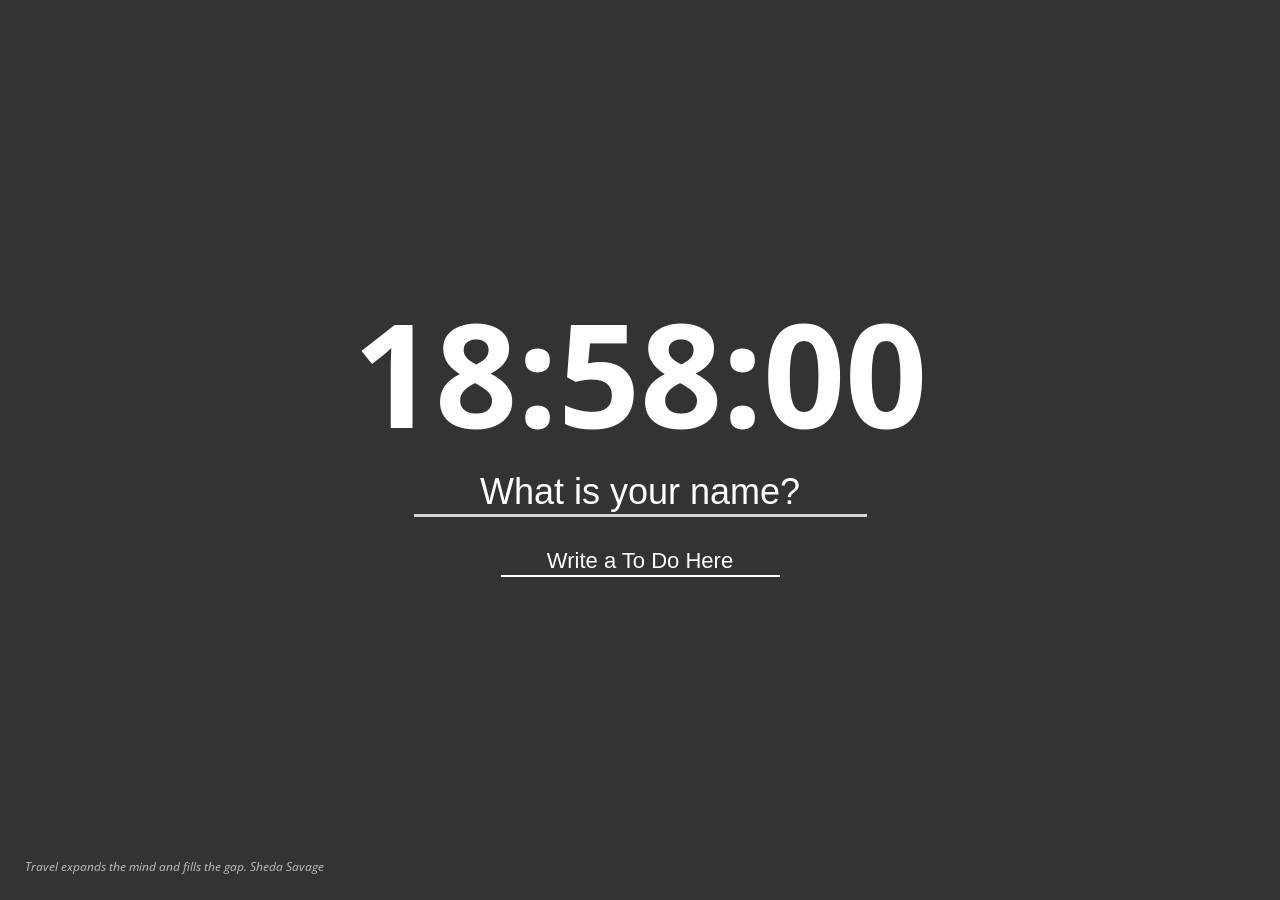
<file: index.html>
<!DOCTYPE html>
<html lang="en">
<head>
    <meta charset="UTF-8">
    <meta http-equiv="X-UA-Compatible" content="IE=edge">
    <meta name="viewport" content="width=device-width, initial-scale=1.0">
    <title>Momentum</title>
    <link rel="stylesheet" href="css/style.css">
</head>
<body>
    <div class="center">
        <h2 id="clock">00:00</h2>
        <form id="login-form" class="hidden">
            <input required maxlength="15" type="text" placeholder="What is your name?" class="name_input name"/>
        </form>
        <h2 id="greeting" class="hidden name"></h1>
        <form id="todo-form">
            <input type="text" placeholder="Write a To Do Here" required>
        </form>
        <ul id="todo-list"></ul>
    </div>
    <div id="quote">
        <span></span>
        <span></span>
    </div>
    <div id="weather">
        <span></span>
        <span></span>
    </div>
    <script src ="js/background.js"></script>
    <script src="js/quotes.js"></script>
    <script src="js/greetings.js"></script>
    <script src="js/clock.js"></script>  
    <script src="js/todo.js"></script>
    <script src="js/weather.js"></script>
</body>
</html>
</file>
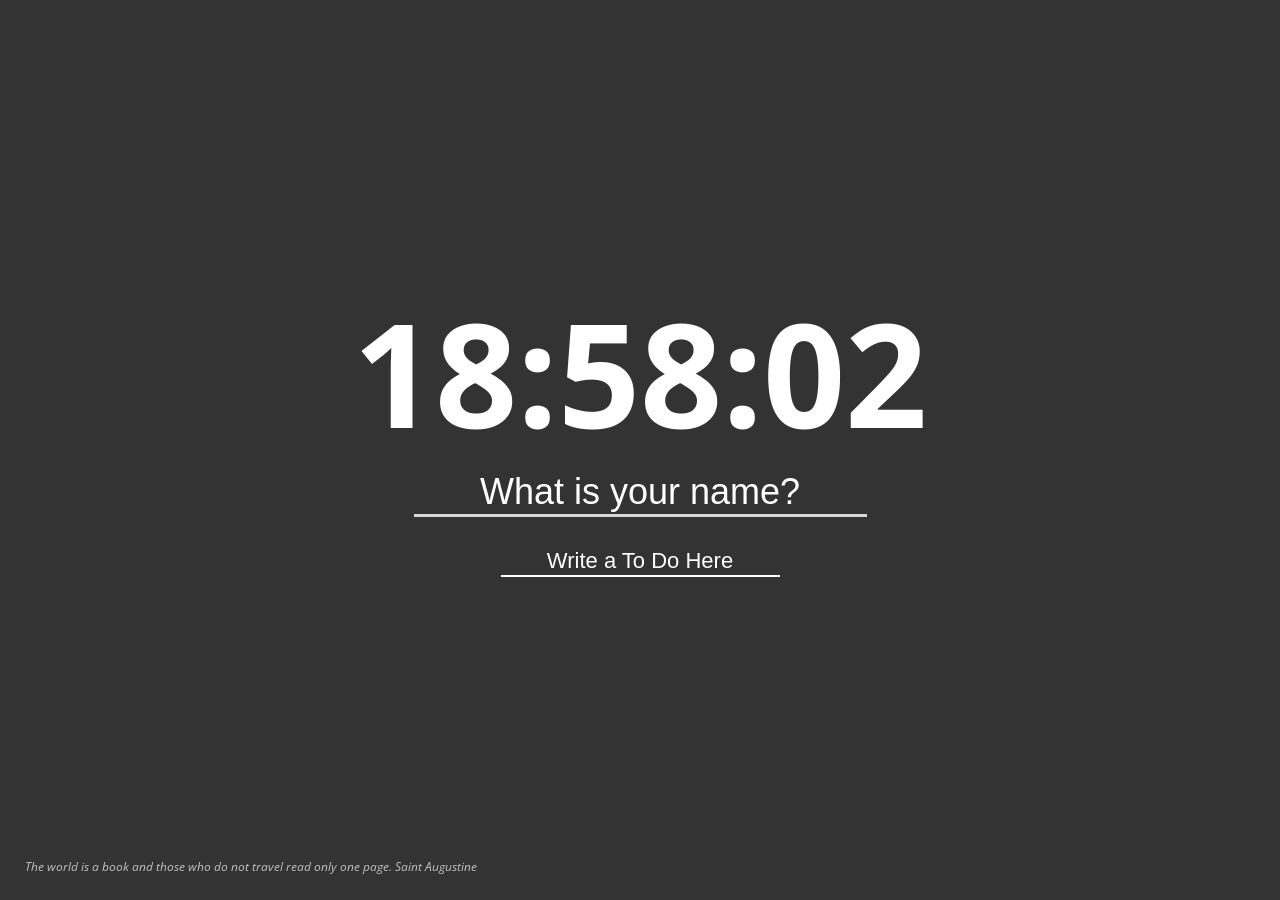
<file: Momentum.html>
<!DOCTYPE html>
<html lang="en">
<head>
    <meta charset="UTF-8">
    <meta http-equiv="X-UA-Compatible" content="IE=edge">
    <meta name="viewport" content="width=device-width, initial-scale=1.0">
    <title>Momentum</title>
    <link rel="stylesheet" href="css/Momentum_style.css">
</head>
<body>
    <div class="center">
        <h2 id="clock">00:00</h2>
        <form id="login-form" class="hidden">
            <input required maxlength="15" type="text" placeholder="What is your name?" class="name_input name"/>
        </form>
        <h2 id="greeting" class="hidden name"></h1>
        <form id="todo-form">
            <input type="text" placeholder="Write a To Do Here" required>
        </form>
        <ul id="todo-list"></ul>
    </div>
    <div id="quote">
        <span></span>
        <span></span>
    </div>
    <div id="weather">
        <span></span>
        <span></span>
    </div>
    <script src ="js/background.js"></script>
    <script src="js/quotes.js"></script>
    <script src="js/greetings.js"></script>
    <script src="js/clock.js"></script>  
    <script src="js/todo.js"></script>
    <script src="js/weather.js"></script>
</body>
</html>
</file>
<file: css/style.css>
@charset "utf-8";
@import url("https://fonts.googleapis.com/css?family=Open+Sans");
@import "./main.css";
@import "./quote.css";
@import "./clock.css";
@import "./weather.css";
@import "./center.css";
@import "./todo.css";
.hidden{
    display:none;
}
</file>
<file: css/Momentum_style.css>
@charset "utf-8";
@import url("https://fonts.googleapis.com/css?family=Open+Sans");
@import "./main.css";
@import "./quote.css";
@import "./clock.css";
@import "./weather.css";
@import "./center.css";
@import "./todo.css";
.hidden{
    display:none;
}
</file>
